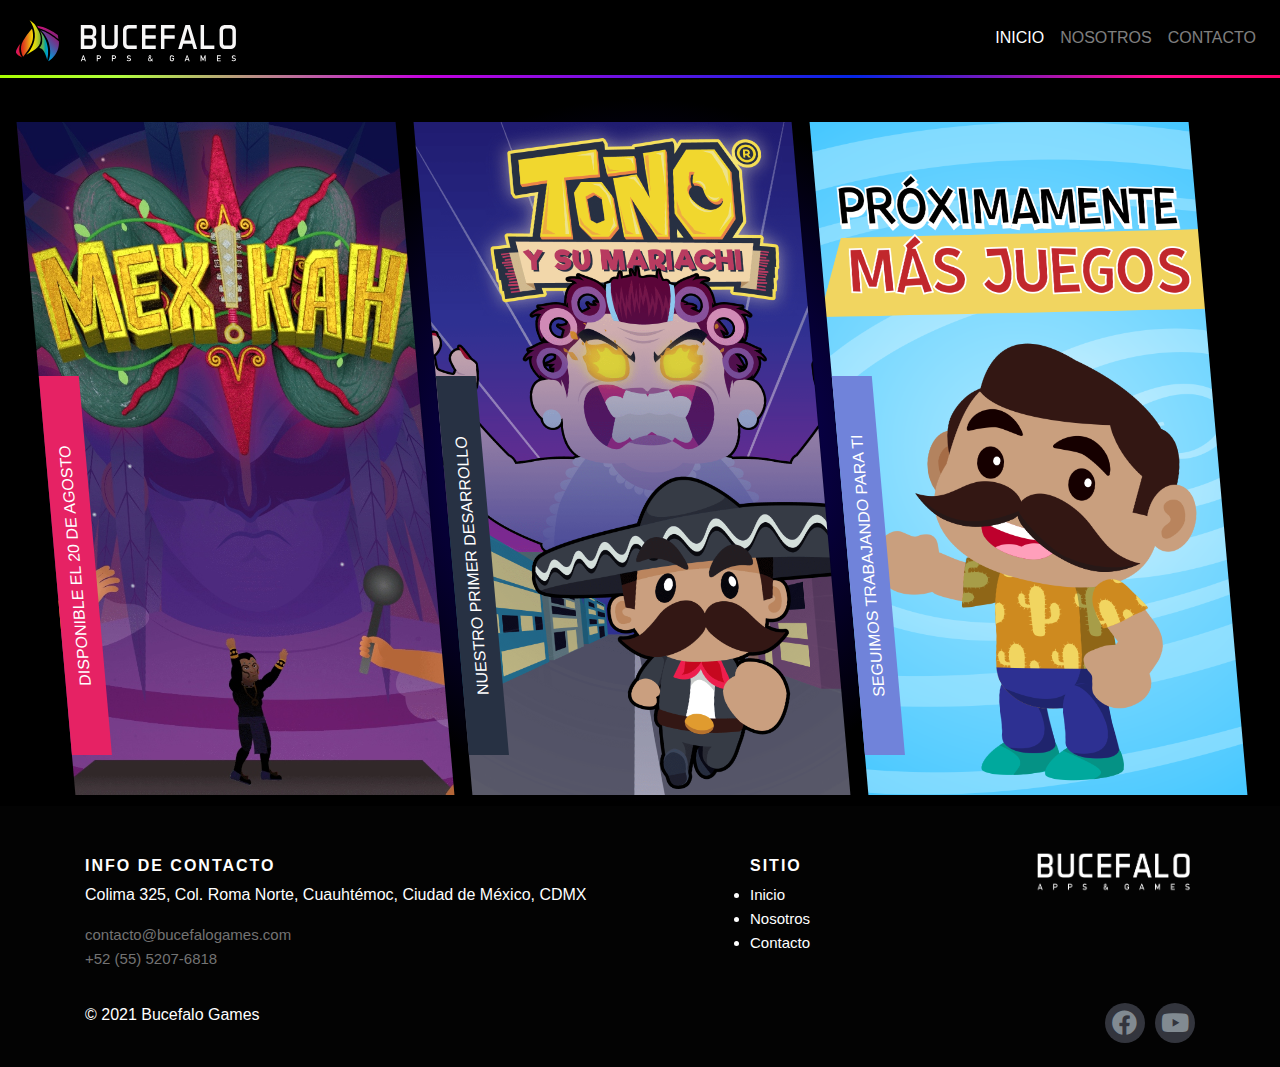
<file: index.html>
<!doctype html>
<html xmlns="http://www.w3.org/1999/xhtml" lang="es-MX" xml:lang="es-MX">

<head>
  <!-- Required meta tags -->
  <meta charset="utf-8">
  <meta name="viewport" content="width=device-width, initial-scale=1, shrink-to-fit=no">

  <!-- CSS -->
  <link rel="stylesheet" href="./css/main.css" />
  <link rel="shortcut icon" href="img/bucefalo.ico" />
  <link rel="stylesheet" href="https://cdnjs.cloudflare.com/ajax/libs/animate.css/4.0.0/animate.min.css" />
  <link rel="stylesheet" href="https://use.fontawesome.com/releases/v5.4.1/css/all.css">

  <title>Bucefalo</title>

</head>

<body class="wallpaper">

  <nav id="menu" class="navbar navbar-expand-lg sticky-top navbar-dark bg-black">
    <a class="navbar-brand" href="index.html">
      <img src="img/BucefaloSVG.svg" width="220px" height="50px" class="d-inline-block align-top" alt="" loading="lazy">
    </a>

    <!--Botón Modal-->
    <button class="navbar-toggler collapsed ml-auto" type="button" data-toggle="modal" data-target="#menuModal"
      style="color: white;" aria-expanded="false">
      <i class="fas fa-bars"></i>
    </button>
    <div class="navbar-collapse collapse " id="">
      <ul class="navbar-nav ml-auto">
        <li class="nav-item active">
          <a class="nav-link" href="#">INICIO<span class="sr-only">(current)</span></a>
        </li>
        <li class="nav-item">
          <a class="nav-link" href="nosotros.html">NOSOTROS</a>
        </li>
        <li class="nav-item">
          <a class="nav-link" href="contacto.html">CONTACTO</a>
        </li>
      </ul>
    </div>

    <hr class="animate-bg">
    </hr>
  </nav>




  <section>
    <div class="cover">
      <div class="banner">
        <img src="img/Home/01-Mexikah.jpg" alt="Imagen-Mexikah">
        <div class="title-red">
          <a href="http://www.bucefalogames.com/Mexikah/index.html" target="_blank" class="text-white"> DISPONIBLE EL 20
            DE AGOSTO</a>
        </div>
      </div>

      <div class="banner">
        <img src="img/Home/02-TYM.png" alt="Imagen-TYSM">
        <div class="title-green">
          <a href="tysm.html" class="text-white">
            NUESTRO PRIMER DESARROLLO
          </a>
        </div>
      </div>

      <div class="banner">
        <img src="img/Home/03-Pro.png" alt="Imagen-Promo">
        <div class="title-blue">SEGUIMOS TRABAJANDO PARA TI</div>
      </div>
    </div>

  </section>

  <!--Modal Responsivo-->
  <div class="modal fade" role="dialog" id="menuModal">
    <div class="modal-dialog modal-dialog-centered" role="document">
      <div class="modal-content">
        <div class="modal-header">
          <h4 class="modal-title mx-auto text-white">MENÚ</h4>
        </div>
        <div class="modal-body">
          <a class="btn btn-white w-100" href="index.html">INICIO</a>
          <a class="btn btn-white w-100" href="nosotros.html">NOSOTROS</a>
          <a class="btn btn-white w-100" href="contacto.html">CONTACTO</a>
          <button type="button" class="btn btn-white w-100" data-dismiss="modal">CERRAR</button>
        </div>
      </div>
    </div>
  </div>

  <footer class="site-footer">
    <div class="container">
      <div class="row">

        <div class="col-12 col-md-7 col-lg-7 col-xl-7">
          <h6><strong>Info de contacto</strong></h6>
          <ul class="footer-links">
            <li>
              <p>Colima 325, Col. Roma Norte, Cuauhtémoc,
                Ciudad de México, CDMX</p>
            </li>
            <li>
              <a href="mailto:contacto@bucefalogames.com">
                contacto@bucefalogames.com</a>
            </li>
            <li>
              <a href="tel:+525552076818">+52 (55) 5207-6818</a>
            </li>

          </ul>
        </div>

        <div class="col-12 col-md-2 col-lg-3 col-xl-3">
          <h6><strong>Sitio</strong></h6>
          <li><a href="index.html">Inicio</a></li>
          <li><a href="nosotros.html">Nosotros</a></li>
          <li><a href="contacto.html">Contacto</a></li>

          </ul>
        </div>

        <div class="col-6 col-md-3 col-lg-2 col-xl-2 offset-3 offset-md-0">
          <a href="index.html">
            <img src="img/Bucefalo Banner 2.png" class="img-fluid" alt="BucefaloGames" loading="lazy">
          </a>
        </div>


      </div>
      <hr>
    </div>
    <div class="container">
      <div class="row">
        <div class="col-md-8 col-sm-6 col-xs-12">
          <p class="copyright-text">&copy; 2021 Bucefalo Games</p>
        </div>

        <div class="col-md-4 col-sm-6 col-xs-12">
          <ul class="social-icons">
            <li><a class="facebook" href="https://www.facebook.com/BucefaloGames" target="_blank"><i
                  class="fab fa-facebook"></i>
              </a>
            </li>
            <!-- <li><a class="instagram" href="https://www.instagram.com/mexikahgame/" target="_blank""><i class=" fab
                fa-instagram"></i>
              </a>
            </li> -->
            <li><a class="youtube" href="https://www.youtube.com/channel/UChgJaa81-kpwjw0Atd99JFA" target="_blank"">
                            <i class=" fab fa-youtube"></i>
              </a>
            </li>
          </ul>
        </div>
      </div>
    </div>
  </footer>




  <!-- Optional JavaScript -->
  <!-- jQuery first, then Popper.js, then Bootstrap JS -->
  <script src="https://code.jquery.com/jquery-3.5.1.slim.min.js"
    integrity="sha384-DfXdz2htPH0lsSSs5nCTpuj/zy4C+OGpamoFVy38MVBnE+IbbVYUew+OrCXaRkfj" crossorigin="anonymous">
  </script>
  <script src="https://cdn.jsdelivr.net/npm/popper.js@1.16.1/dist/umd/popper.min.js"
    integrity="sha384-9/reFTGAW83EW2RDu2S0VKaIzap3H66lZH81PoYlFhbGU+6BZp6G7niu735Sk7lN" crossorigin="anonymous">
  </script>
  <script src="https://stackpath.bootstrapcdn.com/bootstrap/4.5.2/js/bootstrap.min.js"
    integrity="sha384-B4gt1jrGC7Jh4AgTPSdUtOBvfO8shuf57BaghqFfPlYxofvL8/KUEfYiJOMMV+rV" crossorigin="anonymous">
  </script>
  <script src="js/bucefalo.js"></script>

</body>

</html>
</file>
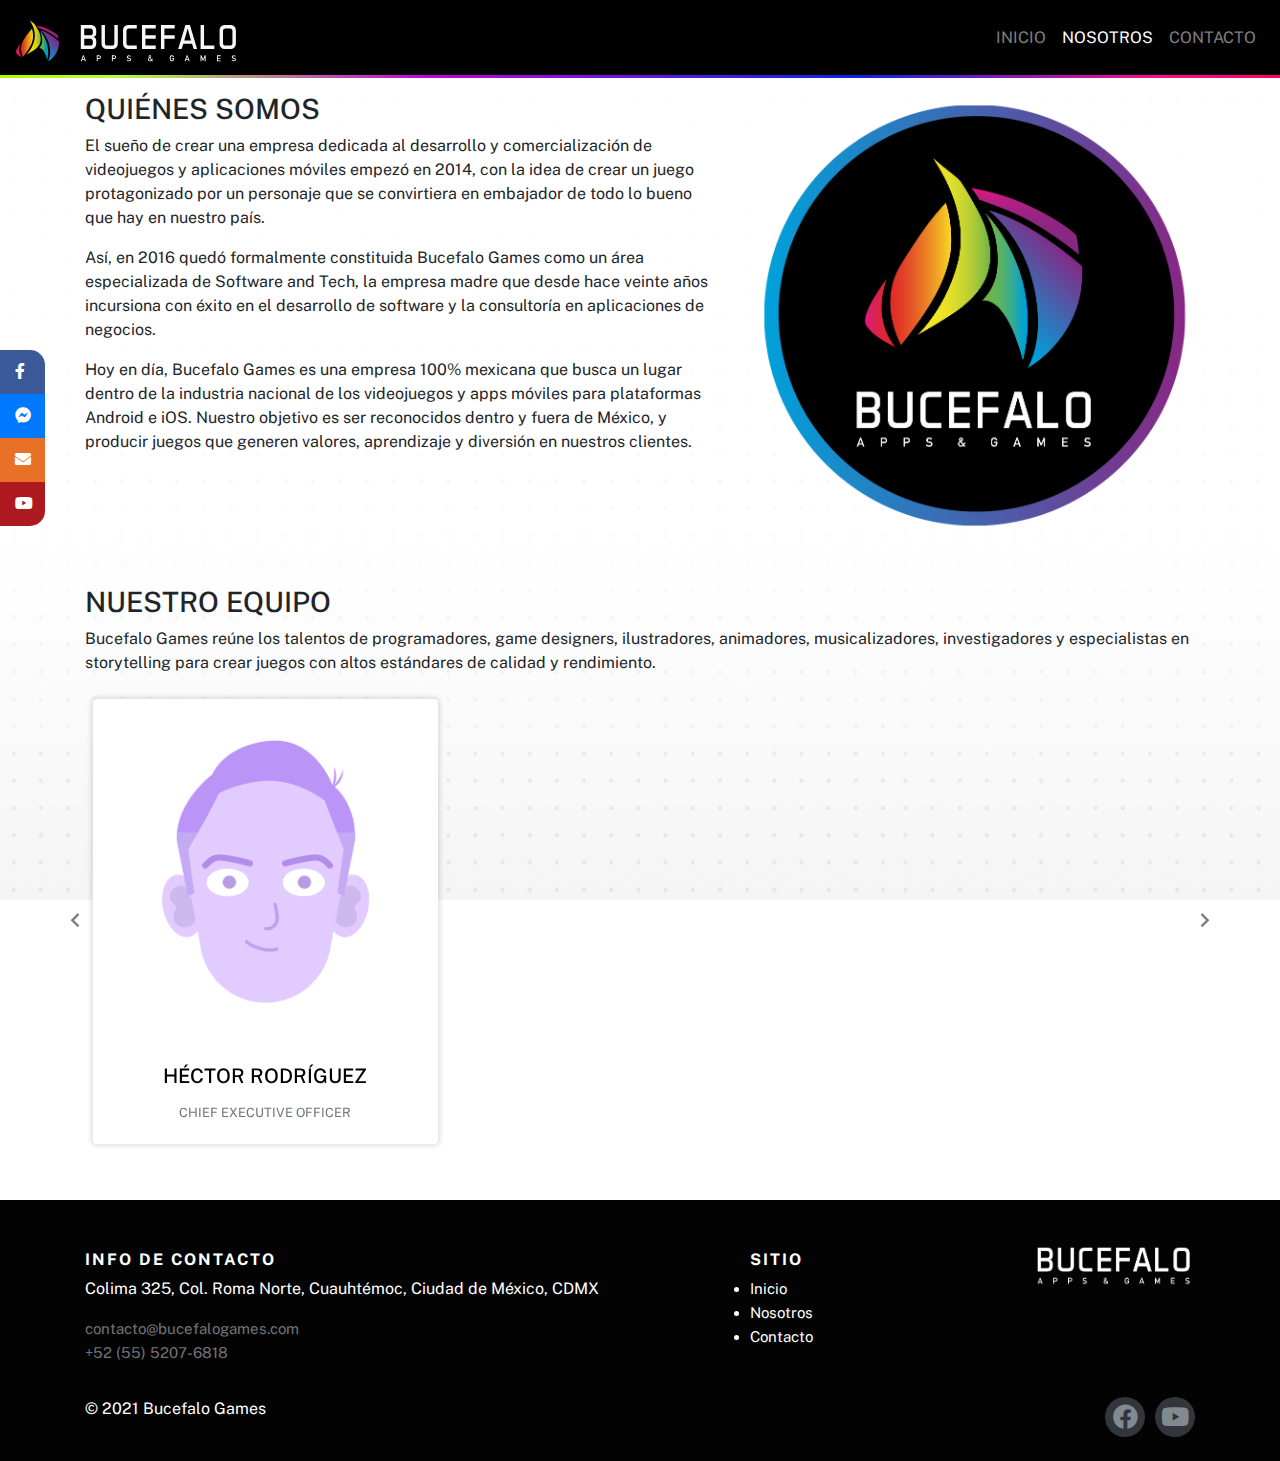
<file: nosotros.html>
<!doctype html>
<html xmlns="http://www.w3.org/1999/xhtml" lang="es-MX" xml:lang="es-MX">

<head>
    <!-- Required meta tags -->
    <meta charset="utf-8">
    <meta name="viewport" content="width=device-width, initial-scale=1, shrink-to-fit=no">

    <!-- CSS -->

    <link rel="stylesheet" href="./css/main.css" />
    <link rel="shortcut icon" href="img/bucefalo.ico" />
    <link rel="stylesheet" href="https://cdnjs.cloudflare.com/ajax/libs/animate.css/4.0.0/animate.min.css" />
    <link rel="stylesheet" href="https://use.fontawesome.com/releases/v5.4.1/css/all.css">
    <link href="https://fonts.googleapis.com/css2?family=Public+Sans:wght@531&family=Roboto&display=swap"
        rel="stylesheet">
    <title>Bucefalo</title>

</head>

<body class="wallpaper-white">

    <!-- Navbar -->
    <nav id="menu" class="navbar navbar-expand-lg sticky-top navbar-dark bg-black">
        <a class="navbar-brand" href="index.html">
            <img src="img/BucefaloSVG.svg" width="220px" height="50px" class="d-inline-block align-top" alt=""
                loading="lazy">
        </a>

        <!--Botón Modal-->
        <button class="navbar-toggler collapsed ml-auto" type="button" data-toggle="modal" data-target="#menuModal"
            style="color: white;" aria-expanded="false">
            <i class="fas fa-bars"></i>
        </button>
        <div class="navbar-collapse collapse" id="">
            <ul class="navbar-nav ml-auto">
                <li class="nav-item">
                    <a class="nav-link" href="index.html">INICIO<span class="sr-only">(current)</span></a>
                </li>
                <li class="nav-item active">
                    <a class="nav-link" href="nosotros.html">NOSOTROS</a>
                </li>
                <li class="nav-item">
                    <a class="nav-link" href="contacto.html">CONTACTO</a>
                </li>
            </ul>
        </div>
        <!-- Linea de colores animada -->
        <hr class="animate-bg animate__animated animate__flash">
        </hr>
    </nav>

    <div class="container mt-3">
        <div class="row">
            <div class="col-md-7 col-lg-7">
                <h3>QUIÉNES SOMOS</h3>

                <p>
                    El sueño de crear una empresa dedicada al desarrollo y comercialización de
                    videojuegos y aplicaciones móviles empezó en 2014, con la idea de crear un juego protagonizado por
                    un personaje que se
                    convirtiera en embajador de todo lo bueno que hay en nuestro país.
                </p>
                <p>
                    Así, en 2016 quedó formalmente constituida Bucefalo Games como un área especializada de Software and
                    Tech, la empresa madre que desde hace veinte años incursiona con éxito en el desarrollo de software
                    y la consultoría en aplicaciones de negocios.
                </p>
                <p>
                    Hoy en día, Bucefalo Games es una empresa 100% mexicana que busca un lugar dentro de la industria
                    nacional de los videojuegos y apps móviles para plataformas Android e iOS. Nuestro objetivo es ser
                    reconocidos dentro y fuera de México, y producir juegos que generen valores, aprendizaje y diversión
                    en nuestros clientes.
                </p>
            </div>
            <div class="col-md-5 col-lg-5">

                <img src="img/Nosotros/logoB.png" class="img-fluid" alt="" loading="lazy">
            </div>
        </div>
    </div>

    <div class="container mt-5">
        <div class="row">
            <div class="col-xl-12">
                <h3>NUESTRO EQUIPO</h3>
                <p class="">Bucefalo Games reúne los talentos de programadores, game designers, ilustradores,
                    animadores,
                    musicalizadores, investigadores y especialistas en storytelling para crear juegos con altos
                    estándares de calidad y rendimiento.
                </p>
            </div>
        </div>
    </div>

    <div class="container mb-5">
        <div class="row">
            <div id="recipeCarousel" class="carousel slide w-100" data-ride="carousel">
                <div class="carousel-inner p-2" role="listbox">
                    <!-- Card Item -->
                    <div class="carousel-item active">
                        <div class="col-md-4">
                            <!-- Card -->
                            <div class="card">
                                <img src="img/Nosotros/Hector.png" class="card-img-top" alt="...">
                                <div class="card-body">
                                    <h5 class="card-title">HÉCTOR RODRÍGUEZ</h5>
                                    <p class="card-text text-uppercase"><small class="text-muted">Chief Executive
                                            Officer</small>
                                    </p>
                                    <!-- <p class="card-text">This is a wider card with supporting text below as a
                                            natural lead-in to additional content. This content is a little bit longer.
                                        </p> -->
                                </div>

                            </div>
                            <!-- Card End -->
                        </div>
                    </div>
                    <!-- Card Item End -->
                    <!--Card Item -->
                    <div class="carousel-item">
                        <div class="col-md-4">
                            <!-- Card Item -->
                            <div class="card">
                                <img src="img/Nosotros/Carlos.png" class="card-img-top" alt="...">
                                <div class="card-body">
                                    <h5 class="card-title">CARLOS SANVOVAL</h5>
                                    <p class="card-text text-uppercase"><small class="text-muted">Chief Technology
                                            Officer</small>
                                    </p>
                                    <!-- <p class="card-text">This is a wider card with supporting text below as a
                                            natural lead-in to additional content. This content is a little bit longer.
                                        </p> -->
                                </div>
                            </div>
                            <!-- Card End -->
                        </div>
                    </div>
                    <!-- Card Item End -->
                    <!--Card Item -->
                    <div class="carousel-item">
                        <div class="col-md-4">
                            <!-- Card Item -->
                            <div class="card">
                                <img src="img/Nosotros/Frnacisco.png" class="card-img-top" alt="...">
                                <div class="card-body">
                                    <h5 class="card-title">FRANCISCO MASSE</h5>
                                    <p class="card-text text-uppercase"><small class="text-muted">Chief Creative
                                            Officer</small>
                                    </p>
                                    <!-- <p class="card-text">This is a wider card with supporting text below as a
                                            natural lead-in to additional content. This content is a little bit longer.
                                        </p> -->
                                </div>
                            </div>
                            <!-- Card End -->
                        </div>
                    </div>
                    <!-- Card Item End -->
                    <!--Card Item -->
                    <div class="carousel-item">
                        <div class="col-md-4">
                            <!-- Card Item -->
                            <div class="card">
                                <img src="img/Nosotros/Victor.png" class="card-img-top" alt="...">
                                <div class="card-body">
                                    <h5 class="card-title">VÍCTOR ARROYO</h5>
                                    <p class="card-text text-uppercase"><small class="text-muted">LEAD
                                            PROGRAMMER</small>
                                    </p>
                                    <!-- <p class="card-text">This is a wider card with supporting text below as a
                                            natural lead-in to additional content. This content is a little bit longer.
                                        </p> -->
                                </div>

                            </div>
                            <!-- Card End -->
                        </div>
                    </div>
                    <!-- Card Item End -->
                    <!--Card Item -->
                    <div class="carousel-item">
                        <div class="col-md-4">
                            <!-- Card Item -->
                            <div class="card">
                                <img src="img/Nosotros/Jorge.png" class="card-img-top" alt="...">
                                <div class="card-body">
                                    <h5 class="card-title">JORGE LOREDO</h5>
                                    <p class="card-text text-uppercase"><small class="text-muted">LEAD GAME
                                            DESIGNER</small>
                                    </p>
                                    <!-- <p class="card-text">This is a wider card with supporting text below as a
                                            natural lead-in to additional content. This content is a little bit longer.
                                        </p> -->
                                </div>

                            </div>
                            <!-- Card End -->
                        </div>
                    </div>
                    <!-- Card Item End -->
                    <!--Card Item -->
                    <div class="carousel-item">
                        <div class="col-md-4">
                            <!-- Card Item -->
                            <div class="card">
                                <img src="img/Nosotros/Sebastian.png" class="card-img-top" alt="...">
                                <div class="card-body">
                                    <h5 class="card-title">SEBASTIÁN REYES</h5>
                                    <p class="card-text text-uppercase"><small class="text-muted">ART DIRECTOR</small>
                                    </p>
                                    <!-- <p class="card-text">This is a wider card with supporting text below as a
                                            natural lead-in to additional content. This content is a little bit longer.
                                        </p> -->
                                </div>

                            </div>
                            <!-- Card End -->
                        </div>
                    </div>
                    <!-- Card Item End -->
                    <!--Card Item -->
                    <div class="carousel-item">
                        <div class="col-md-4">
                            <!-- Card Item -->
                            <div class="card">
                                <img src="img/Nosotros/Miguel.png" class="card-img-top" alt="...">
                                <div class="card-body">
                                    <h5 class="card-title">MIGUEL MOSCO</h5>
                                    <p class="card-text text-uppercase"><small class="text-muted">GAME DEVELOPER</small>
                                    </p>
                                    <!-- <p class="card-text">This is a wider card with supporting text below as a
                                            natural lead-in to additional content. This content is a little bit longer.
                                        </p> -->
                                </div>

                            </div>
                            <!-- Card End -->
                        </div>
                    </div>
                    <!-- Card Item End -->
                    <!--Card Item -->
                    <div class="carousel-item">
                        <div class="col-md-4">
                            <!-- Card Item -->
                            <div class="card">
                                <img src="img/Nosotros/Angie.png" class="card-img-top" alt="...">
                                <div class="card-body">
                                    <h5 class="card-title">ÁNGELES HERNÁNDEZ</h5>
                                    <p class="card-text text-uppercase"><small class="text-muted">DIGITAL ARTIST</small>
                                    </p>
                                    <!-- <p class="card-text">This is a wider card with supporting text below as a
                                            natural lead-in to additional content. This content is a little bit longer.
                                        </p> -->
                                </div>

                            </div>
                            <!-- Card End -->
                        </div>
                    </div>
                    <!-- Card Item End -->
                    <!--Card Item -->
                    <div class="carousel-item">
                        <div class="col-md-4">
                            <!-- Card Item -->
                            <div class="card">
                                <img src="img/Nosotros/Mariana.png" class="card-img-top" alt="...">
                                <div class="card-body">
                                    <h5 class="card-title">MARIANA ZAMITTIZ</h5>
                                    <p class="card-text text-uppercase"><small class="text-muted">PROJECT
                                            MANAGER</small>
                                    </p>
                                    <!-- <p class="card-text">This is a wider card with supporting text below as a
                                            natural lead-in to additional content. This content is a little bit longer.
                                        </p> -->
                                </div>

                            </div>
                            <!-- Card End -->
                        </div>
                    </div>
                    <!-- Card Item End -->
                    <!--Card Item -->
                    <div class="carousel-item">
                        <div class="col-md-4">
                            <!-- Card Item -->
                            <div class="card">
                                <img src="img/Nosotros/David.png" class="card-img-top" alt="...">
                                <div class="card-body">
                                    <h5 class="card-title">DAVID URAGA</h5>
                                    <p class="card-text text-uppercase"><small class="text-muted">AUDIO DESIGNER</small>
                                    </p>
                                    <!-- <p class="card-text">This is a wider card with supporting text below as a
                                            natural lead-in to additional content. This content is a little bit longer.
                                        </p> -->
                                </div>

                            </div>
                            <!-- Card End -->
                        </div>
                    </div>
                    <!-- Card Item End -->
                    <!--Card Item -->
                    <div class="carousel-item">
                        <div class="col-md-4">
                            <!-- Card Item -->
                            <div class="card">
                                <img src="img/Nosotros/Julieta.png" class="card-img-top" alt="...">
                                <div class="card-body">
                                    <h5 class="card-title">JULIETA RINCÓN</h5>
                                    <p class="card-text text-uppercase"><small class="text-muted">Copywriter</small>
                                    </p>
                                    <!-- <p class="card-text">This is a wider card with supporting text below as a
                                            natural lead-in to additional content. This content is a little bit longer.
                                        </p> -->
                                </div>

                            </div>
                            <!-- Card End -->
                        </div>
                    </div>
                    <!-- Card Item End -->

                </div>
                <a class="carousel-control-prev w-auto" href="#recipeCarousel" role="button" data-slide="prev">
                    <span class="rounded-circle" aria-hidden="true"><i class="fas fa-chevron-left"></i></span>
                    <span class="sr-only">Previous</span>
                </a>
                <a class="carousel-control-next w-auto" href="#recipeCarousel" role="button" data-slide="next">
                    <span class="rounded-circle" aria-hidden="true"><i class="fas fa-chevron-right"></i></span>
                    <span class="sr-only">Next</span>
                </a>
            </div>
        </div>
    </div>



    <div class="social d-none d-xl-block">
        <ul>
            <li>
                <a href="https://www.facebook.com/BucefaloGames" target="_blank" class="facebook icon"><i
                        class="fab fa-facebook-f"></i></a></li>
            <!-- <li class="animate__animated animate__backInLeft animate__fast"><a href="ht" target="_blank"
                    class="twitter icon"><i class="fab fa-twitter"></i></a></li>
            <li class="animate__animated animate__backInLeft animate__fast"><a href="http" target="_blank"
                    class="whatsapp icon"><i class="fab fa-whatsapp"></i></a></li>
            <li class="animate__animated animate__backInLeft animate__fast"><a href="http" target="_blank"
                    class="telegram icon"><i class="fab fa-telegram"></i></a></li> -->
            <li class="">
                <a class="messenger icon" href="https://www.messenger.com/t/101742031528913" target="_blank">
                    <i class="fab fa-facebook-messenger"></i></a>
            </li>
            <li class="">
                <a class="email icon" href="mailto:elcorreoquequieres@correo.com" target="_blank">
                    <i class="fas fa-envelope"></i></a>
            </li>
            <li>
                <a href="https://www.youtube.com/channel/UChgJaa81-kpwjw0Atd99JFA" target="_blank"
                    class="youtube icon"><i class="fab fa-youtube"></i></a>
            </li>
        </ul>
    </div>

    <!--Modal-->
    <div class="modal fade" role="dialog" id="menuModal">
        <div class="modal-dialog modal-dialog-centered" role="document">
            <div class="modal-content">
                <div class="modal-header">
                    <h4 class="modal-title mx-auto text-white">MENÚ</h4>
                </div>
                <div class="modal-body">
                    <a class="btn btn-white w-100" href="index.html">INICIO</a>
                    <a class="btn btn-white w-100" href="nosotros.html">NOSOTROS</a>
                    <a class="btn btn-white w-100" href="contacto.html">CONTACTO</a>
                    <button type="button" class="btn btn-white w-100" data-dismiss="modal">CERRAR</button>
                </div>
            </div>
        </div>
    </div>


    <footer class="site-footer">
        <div class="container">
            <div class="row">

                <div class="col-12 col-md-7 col-lg-7 col-xl-7">
                    <h6><strong>Info de contacto</strong></h6>
                    <ul class="footer-links">
                        <li>
                            <p>Colima 325, Col. Roma Norte, Cuauhtémoc,
                                Ciudad de México, CDMX</p>
                        </li>
                        <li>
                            <a href="mailto:contacto@bucefalogames.com">
                                contacto@bucefalogames.com</a>
                        </li>
                        <li>
                            <a href="tel:+525552076818">+52 (55) 5207-6818</a>
                        </li>

                    </ul>
                </div>

                <div class="col-12 col-md-2 col-lg-3 col-xl-3">
                    <h6><strong>Sitio</strong></h6>
                    <li><a href="index.html">Inicio</a></li>
                    <li><a href="nosotros.html">Nosotros</a></li>
                    <li><a href="contacto.html">Contacto</a></li>

                    </ul>
                </div>

                <div class="col-6 col-md-3 col-lg-2 col-xl-2 offset-3 offset-md-0">
                    <a href="index.html">
                        <img src="img/Bucefalo Banner 2.png" class="img-fluid" alt="BucefaloGames" loading="lazy">
                    </a>
                </div>


            </div>
            <hr>
        </div>
        <div class="container">
            <div class="row">
                <div class="col-md-8 col-sm-6 col-xs-12">
                    <p class="copyright-text">&copy; 2021 Bucefalo Games</p>
                </div>

                <div class="col-md-4 col-sm-6 col-xs-12">
                    <ul class="social-icons">
                        <li><a class="facebook" href="https://www.facebook.com/BucefaloGames" target="_blank"><i
                                    class="fab fa-facebook"></i>
                            </a>
                        </li>
                        <!-- <li><a class="instagram" href="https://www.instagram.com/mexikahgame/" target="_blank""><i class=" fab
                fa-instagram"></i>
              </a>
            </li> -->
                        <li><a class="youtube" href="https://www.youtube.com/channel/UChgJaa81-kpwjw0Atd99JFA"
                                target="_blank"">
                            <i class=" fab fa-youtube"></i>
                            </a>
                        </li>
                    </ul>
                </div>
            </div>
        </div>
    </footer>



    <!-- Optional JavaScript -->
    <!-- jQuery first, then Popper.js, then Bootstrap JS -->
    <script src="https://code.jquery.com/jquery-3.5.1.slim.min.js"
        integrity="sha384-DfXdz2htPH0lsSSs5nCTpuj/zy4C+OGpamoFVy38MVBnE+IbbVYUew+OrCXaRkfj" crossorigin="anonymous">
    </script>
    <script src="https://cdn.jsdelivr.net/npm/popper.js@1.16.1/dist/umd/popper.min.js"
        integrity="sha384-9/reFTGAW83EW2RDu2S0VKaIzap3H66lZH81PoYlFhbGU+6BZp6G7niu735Sk7lN" crossorigin="anonymous">
    </script>
    <script src="https://stackpath.bootstrapcdn.com/bootstrap/4.5.2/js/bootstrap.min.js"
        integrity="sha384-B4gt1jrGC7Jh4AgTPSdUtOBvfO8shuf57BaghqFfPlYxofvL8/KUEfYiJOMMV+rV" crossorigin="anonymous">
    </script>
    <script src="js/bucefalo.js"></script>

</body>

</html>
</file>
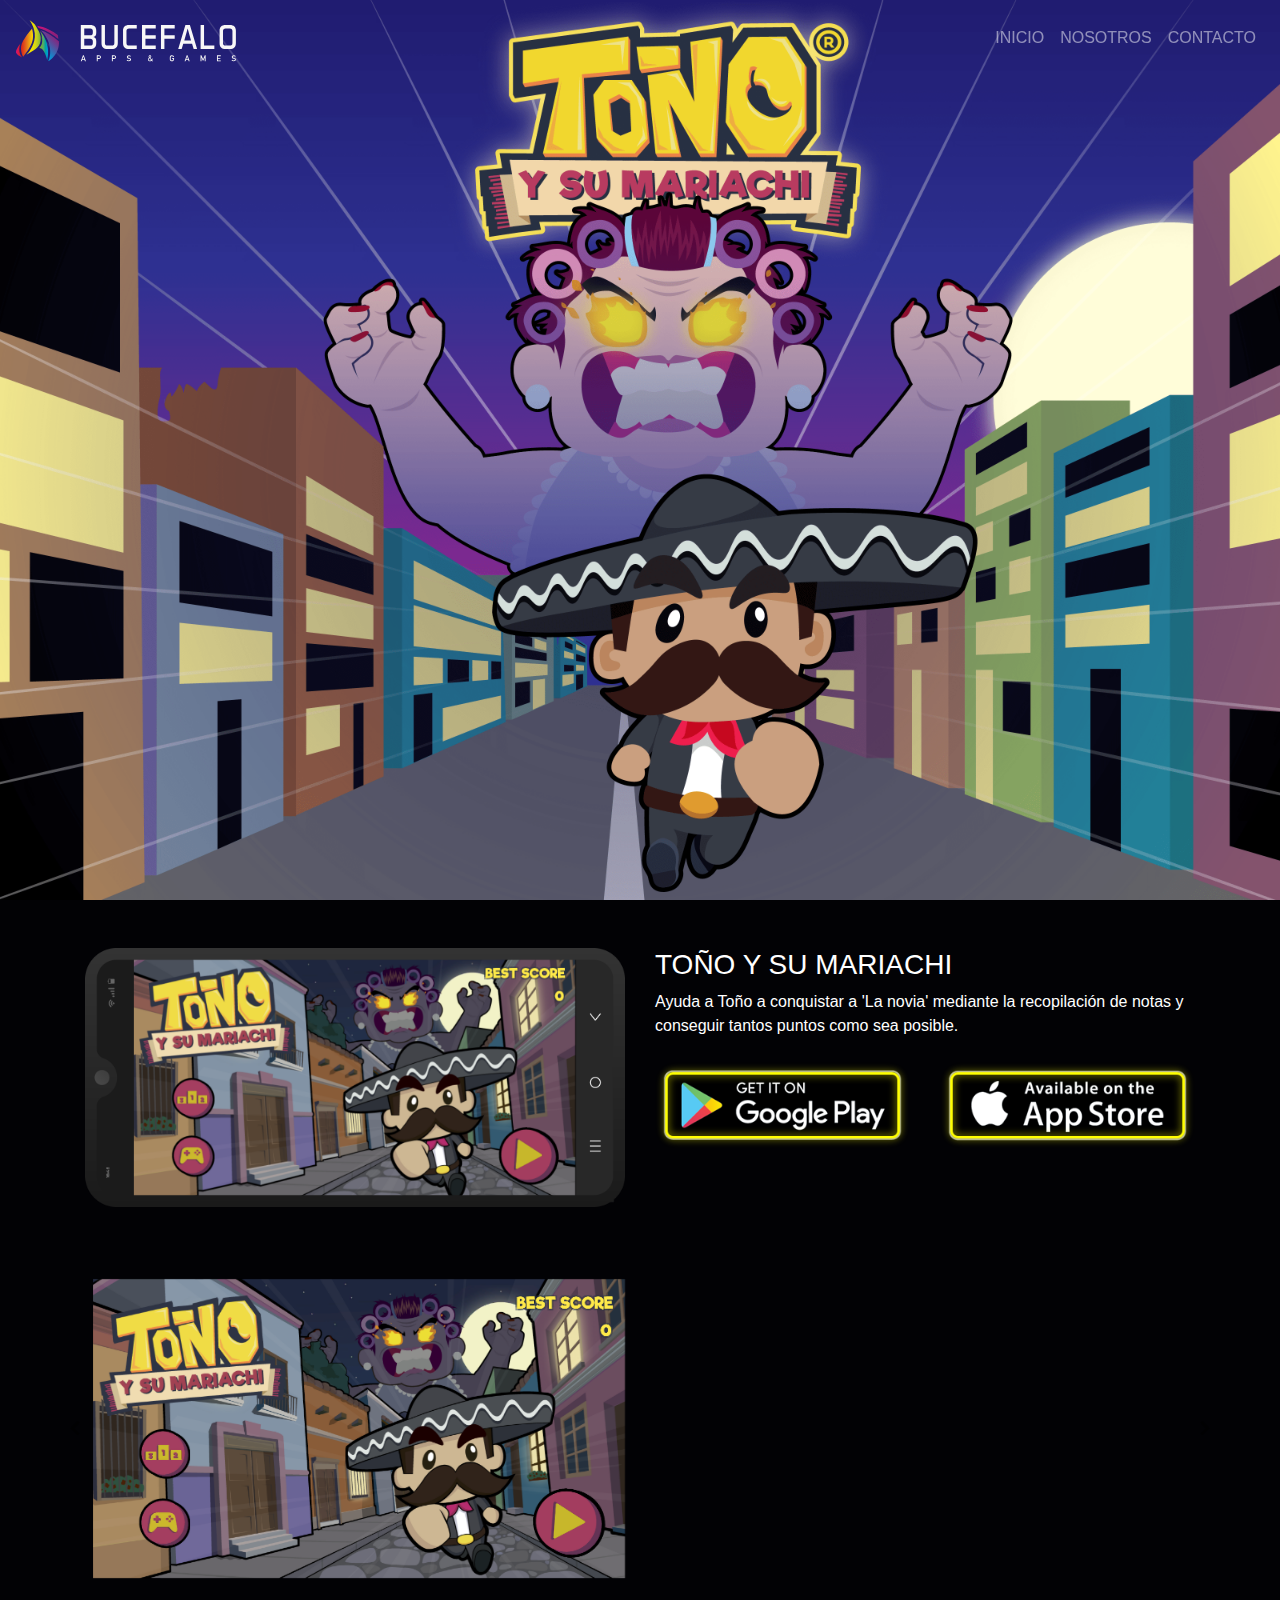
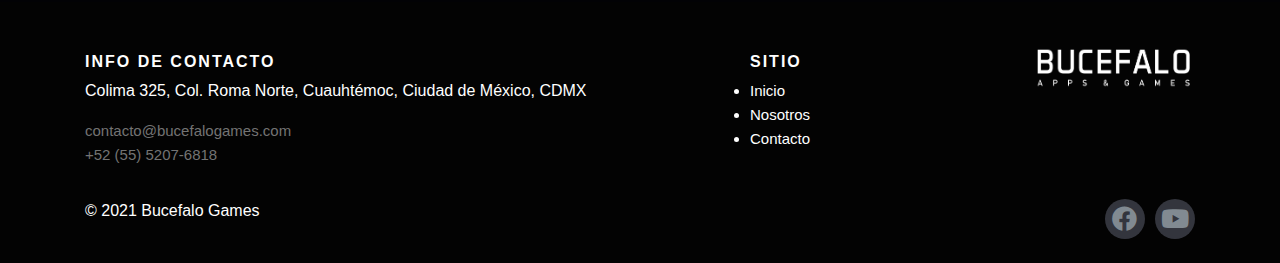
<file: tysm.html>
<!doctype html>
<html xmlns="http://www.w3.org/1999/xhtml" lang="es-MX" xml:lang="es-MX">

<head>

    <meta charset="utf-8">
    <meta name="viewport" content="width=device-width, initial-scale=1, shrink-to-fit=no">

    <!-- CSS -->
    <link rel="stylesheet" href="./css/main.css" />
    <link rel="shortcut icon" href="img/bucefalo.ico" />
    <link rel="stylesheet" href="https://cdnjs.cloudflare.com/ajax/libs/animate.css/4.0.0/animate.min.css" />
    <link rel="stylesheet" href="https://use.fontawesome.com/releases/v5.4.1/css/all.css">

    <title>TYSM | Bucefalo Games</title>

</head>

<body class="wallpaper-black">

    <nav id="menu" class="navbar navbar-expand-lg fixed-top navbar-dark bg-transparent">
        <a class="navbar-brand " href="index.html">
            <img src="img/BucefaloSVG.svg" width="220px" height="50px" class="d-inline-block align-top" alt=""
                loading="lazy">
        </a>


        <button class="navbar-toggler collapsed ml-auto" type="button" data-toggle="modal" data-target="#menuModal"
            style="color: white;" aria-expanded="false">
            <i class="fas fa-bars"></i>
        </button>
        <div class="navbar-collapse collapse " id="">
            <ul class="navbar-nav ml-auto">
                <li class="nav-item">
                    <a class="nav-link" href="index.html">INICIO<span class="sr-only">(current)</span></a>
                </li>
                <li class="nav-item">
                    <a class="nav-link" href="nosotros.html">NOSOTROS</a>
                </li>
                <li class="nav-item">
                    <a class="nav-link" href="contacto.html">CONTACTO</a>
                </li>
            </ul>
        </div>

        <hr class="" id="line">
        </hr>

    </nav>




    <section>
        <div class="parallax d-none d-xl-block "></div>
        <img src="img/Home/02-TYM.png" class="img-fluid d-none d-md-block d-xl-none" alt="">
        <img src="img/Tono/TonoPhone.png" class="img-fluid d-block d-md-none" alt="">

        <article>
            <div class="container my-5">
                <div class="row">
                    <div class="form-group col-lg-7 col-xl-6 order-2 order-lg-1">
                        <img src="img/Tono/PhoneTono.png" alt="Móvil" class="img-fluid">
                    </div>
                    <div class="form-group col-lg-5 col-xl-6 text-white order-1 order-lg-2">
                        <h3>TOÑO Y SU MARIACHI</h3>

                        <p>
                            Ayuda a Toño a conquistar a 'La novia'
                            mediante la recopilación de notas y
                            conseguir tantos puntos como sea
                            posible.
                        </p>
                        <div class="row my-4">
                            <div class="col-6">
                                <a href="https://play.google.com/store/apps/details?id=com.bucefalogames.SerenadeAdventure"
                                    target="_blank">
                                    <img src="img/Tono/BotonAndroid.png" alt="Play Store"
                                        class="img-fluid d-none d-lg-block ">
                                </a>

                            </div>
                            <div class="col-6">
                                <a href="https://apps.apple.com/mx/app/to%C3%B1o-y-su-mariachi/id1255208399"
                                    target="_blank">
                                    <img src="img/Tono/botonApple.png" alt="Play Store"
                                        class="img-fluid  d-none d-lg-block">
                                </a>
                            </div>
                        </div>


                    </div>
                </div>

                <div class=" d-block d-lg-none">
                    <div class="row my-3">
                        <div class="col-6 col-md-6">
                            <a href="https://play.google.com/store/apps/details?id=com.bucefalogames.SerenadeAdventure"
                                target="_blank">
                                <img src="img/Tono/BotonAndroid.png" alt="Play Store" class="img-fluid">
                            </a>

                        </div>
                        <div class="col-6 col-md-6">
                            <a href="https://apps.apple.com/mx/app/to%C3%B1o-y-su-mariachi/id1255208399"
                                target="_blank">
                                <img src="img/Tono/botonApple.png" alt="Play Store" class="img-fluid">
                            </a>
                        </div>
                    </div>


                </div>
            </div>
        </article>

        <article>
            <div class="container my-3">
                <div class="row">
                    <div id="recipeCarousel" class="carousel  w-100" data-ride="carousel">
                        <div class="carousel-inner p-2" role="listbox">

                            <div class="carousel-item active">
                                <div class="col-md-12 col-lg-6">
                                    <img src="img/Tono/TonoGame2.png" class="img-fluid" alt="ToñoGame">
                                </div>
                            </div>

                            <div class="carousel-item">
                                <div class="col-md-12 col-lg-6">
                                    <img src="img/Tono/TonoGame1.png" class="img-fluid" alt="ToñoGame">
                                </div>
                            </div>

                            <div class="carousel-item">
                                <div class="col-md-12 col-lg-6">
                                    <img src="img/Tono/TonoGame3.png" class="img-fluid" alt="ToñoGame">
                                </div>
                            </div>

                        </div>
                        <a class="carousel-control-prev w-auto" href="#recipeCarousel" role="button" data-slide="prev">
                            <span class="rounded-circle" aria-hidden="true"><i class="fas fa-chevron-left"></i></span>
                            <span class="sr-only">Previous</span>
                        </a>
                        <a class="carousel-control-next w-auto" href="#recipeCarousel" role="button" data-slide="next">
                            <span class="rounded-circle" aria-hidden="true"><i class="fas fa-chevron-right"></i></span>
                            <span class="sr-only">Next</span>
                        </a>
                    </div>
                </div>
            </div>
        </article>
    </section>




    <div class="modal fade" role="dialog" id="menuModal">
        <div class="modal-dialog modal-dialog-centered" role="document">
            <div class="modal-content">
                <div class="modal-header">
                    <h4 class="modal-title mx-auto text-white">MENÚ</h4>
                </div>
                <div class="modal-body">
                    <a class="btn btn-white w-100" href="index.html">INICIO</a>
                    <a class="btn btn-white w-100" href="nosotros.html">NOSOTROS</a>
                    <a class="btn btn-white w-100" href="contacto.html">CONTACTO</a>
                    <button type="button" class="btn btn-white w-100" data-dismiss="modal">CERRAR</button>
                </div>
            </div>
        </div>
    </div>


    <footer class="site-footer">
        <div class="container">
            <div class="row">

                <div class="col-12 col-md-7 col-lg-7 col-xl-7">
                    <h6><strong>Info de contacto</strong></h6>
                    <ul class="footer-links">
                        <li>
                            <p>Colima 325, Col. Roma Norte, Cuauhtémoc,
                                Ciudad de México, CDMX</p>
                        </li>
                        <li>
                            <a href="mailto:contacto@bucefalogames.com">
                                contacto@bucefalogames.com</a>
                        </li>
                        <li>
                            <a href="tel:+525552076818">+52 (55) 5207-6818</a>
                        </li>

                    </ul>
                </div>

                <div class="col-12 col-md-2 col-lg-3 col-xl-3">
                    <h6><strong>Sitio</strong></h6>
                    <li><a href="index.html">Inicio</a></li>
                    <li><a href="nosotros.html">Nosotros</a></li>
                    <li><a href="contacto.html">Contacto</a></li>

                    </ul>
                </div>

                <div class="col-6 col-md-3 col-lg-2 col-xl-2 offset-3 offset-md-0">
                    <a href="index.html">
                        <img src="img/Bucefalo Banner 2.png" class="img-fluid" alt="BucefaloGames" loading="lazy">
                    </a>
                </div>


            </div>
            <hr>
        </div>
        <div class="container">
            <div class="row">
                <div class="col-md-8 col-sm-6 col-xs-12">
                    <p class="copyright-text">&copy; 2021 Bucefalo Games</p>
                </div>

                <div class="col-md-4 col-sm-6 col-xs-12">
                    <ul class="social-icons">
                        <li><a class="facebook" href="https://www.facebook.com/BucefaloGames" target="_blank"><i
                                    class="fab fa-facebook"></i>
                            </a>
                        </li>
                        <!-- <li><a class="instagram" href="https://www.instagram.com/mexikahgame/" target="_blank""><i class=" fab
                fa-instagram"></i>
              </a>
            </li> -->
                        <li><a class="youtube" href="https://www.youtube.com/channel/UChgJaa81-kpwjw0Atd99JFA"
                                target="_blank"">
                            <i class=" fab fa-youtube"></i>
                            </a>
                        </li>
                    </ul>
                </div>
            </div>
        </div>
    </footer>



    <script src="https://code.jquery.com/jquery-3.5.1.slim.min.js"
        integrity="sha384-DfXdz2htPH0lsSSs5nCTpuj/zy4C+OGpamoFVy38MVBnE+IbbVYUew+OrCXaRkfj" crossorigin="anonymous">
    </script>
    <script src="https://cdn.jsdelivr.net/npm/popper.js@1.16.1/dist/umd/popper.min.js"
        integrity="sha384-9/reFTGAW83EW2RDu2S0VKaIzap3H66lZH81PoYlFhbGU+6BZp6G7niu735Sk7lN" crossorigin="anonymous">
    </script>
    <script src="https://stackpath.bootstrapcdn.com/bootstrap/4.5.2/js/bootstrap.min.js"
        integrity="sha384-B4gt1jrGC7Jh4AgTPSdUtOBvfO8shuf57BaghqFfPlYxofvL8/KUEfYiJOMMV+rV" crossorigin="anonymous">
    </script>

    <script>
        $(window).scroll(function () {
            if ($("#menu").offset().top > 50) {
                $("#menu").addClass("bg-black");
                $("#line").addClass("animate-bg");
            } else {
                $("#menu").removeClass("bg-black");
                $("#line").removeClass("animate-bg");
            }
        });

        /*Slider nosotros */
        $('#recipeCarousel').carousel({
            interval: 3000
        })

        $('.carousel .carousel-item').each(function () {
            var minPerSlide = 10;
            var next = $(this).next();
            if (!next.length) {
                next = $(this).siblings(':first');
            }
            next.children(':first-child').clone().appendTo($(this));
            for (var i = 0; i < minPerSlide; i++) {
                next = next.next();
                if (!next.length) {
                    next = $(this).siblings(':first');
                }
                next.children(':first-child').clone().appendTo($(this));
            }
        });
    </script>

</body>

</html>
</file>
<file: css/main.css>
@import url('footer.css');
@import url('background.css');
@import url('home.css');
@import url('mediaQueries.css');
@import url('carusel.css');
@import url('parallax.css');
@import url('bootstrap.min.css');


/*Fondo y cuerpo del html*/

* {
  padding: 0;
  margin: 0;
  box-sizing: border-box;
}

html,
body {
  width: 100%;
  height: 100%;

  font-family: 'Public Sans',
    sans-serif;
  margin: o;
  padding: 0;
}




.margin-lg {
  margin: 85px 0 0;
}




/*Linea de colores animada*/

.animate-bg:before,
.animate-bg:after {
  content: '';
  position: absolute;
  left: 0px;
  top: 75px;
  background: linear-gradient(120deg, #79fb00, #8d01a0, #031ba5, #ff004c,
      #e6036d, #fb0094, #ff6600, #04c2e4, #adad02, #00c3ff);
  background-size: 300%;
  width: 100%;
  height: 3px;
  z-index: -1;
  animation: BGgradient 15s ease infinite;
}

@keyframes BGgradient {
  0% {
    background-position: 0% 200%;
  }

  50% {
    background-position: 200% 0%;
  }

  100% {
    background-position: 0% 330%;
  }
}

.animate-bg:after {
  filter: brightness(1.4);

}

/*Background NavBar*/

.bg-black {
  transition: all 1s ease;
  background-color: rgba(0, 0, 0, 1) !important
}

.bg-black-r {
  background-color: rgb(0, 0, 0);
  -webkit-backdrop-filter: saturate(120%) blur(50px);
  backdrop-filter: saturate(120%) blur(50px);
}


/*REDES SOCIALES*/
.middle {
  margin: 0;
  width: 100%;
  text-align: center;
}

/*Boton Facebook*/
.btn-f {
  display: inline-block;
  width: 40px;
  height: 40px;
  background: #3b5998;
  margin: 10px;
  border-radius: 50%;
  box-shadow: 0 5px 15px -5px #00000070;
  color: #fff;
  overflow: hidden;
  position: relative;
}

.btn-f i {
  line-height: 70px;
  font-size: 30px;
  transition: 0.2s linear;
}

.btn-f:hover i {
  transform: scale(1.3);
  color: #3b5998;
}

.btn-f::before {
  content: "";
  position: absolute;
  width: 120%;
  height: 120%;
  background: #fff;
  transform: rotate(45deg);
  left: -110%;
  top: 90%;
}

.btn-f:hover::before {
  animation: aaa 0.7s 1;
  top: -10%;
  left: -10%;
}

/*Boton Whatsapp*/
.btn-w {
  display: inline-block;
  width: 70px;
  height: 70px;
  background: #00bb2d;
  margin: 10px;
  border-radius: 50%;
  box-shadow: 0 5px 15px -5px #00000070;
  color: #fff;
  overflow: hidden;
  position: relative;
}

.btn-w i {
  line-height: 70px;
  font-size: 30px;
  transition: 0.2s linear;
}

.btn-w:hover i {
  transform: scale(1.3);
  color: #00bb2d;
}

.btn-w::before {
  content: "";
  position: absolute;
  width: 120%;
  height: 120%;
  background: #fff;
  transform: rotate(45deg);
  left: -110%;
  top: 90%;
}

.btn-w:hover::before {
  animation: aaa 0.7s 1;
  top: -10%;
  left: -10%;
}

/*Boton Facebook Messenger*/
.btn-m {
  display: inline-block;
  width: 40px;
  height: 40px;
  background: #0078FF;
  margin: 10px;
  border-radius: 50%;
  box-shadow: 0 5px 15px -5px #00000070;
  color: #fff;
  overflow: hidden;
  position: relative;

}

.btn-m i {
  line-height: 70px;
  font-size: 30px;
  transition: 0.2s linear;
  text-align: center;
}

.btn-m:hover i {
  transform: scale(1.3);
  color: #0078FF;
}

.btn-m::before {
  content: "";
  position: absolute;
  width: 120%;
  height: 120%;
  background: #fff;
  transform: rotate(45deg);
  left: -110%;
  top: 90%;
}

.btn-m:hover::before {
  animation: aaa 0.7s 1;
  top: -10%;
  left: -10%;
}

/*Boton Twitter*/
.btn-t {
  display: inline-block;
  width: 40px;
  height: 40px;
  background: #00acee;
  margin: 10px;
  border-radius: 50%;
  box-shadow: 0 5px 15px -5px #00000070;
  color: #fff;
  overflow: hidden;
  position: relative;
}

.btn-t i {
  line-height: 70px;
  font-size: 30px;
  transition: 0.2s linear;
}

.btn-t:hover i {
  transform: scale(1.3);
  color: #00acee;
}

.btn-t::before {
  content: "";
  position: absolute;
  width: 120%;
  height: 120%;
  background: #fff;
  transform: rotate(45deg);
  left: -110%;
  top: 90%;
}

.btn-t:hover::before {
  animation: aaa 0.7s 1;
  top: -10%;
  left: -10%;
}

/* Boton Google/Youtbe */
.btn-g {
  display: inline-block;
  width: 70px;
  height: 70px;
  background: #db4a39;
  margin: 10px;
  border-radius: 50%;
  box-shadow: 0 5px 15px -5px #00000070;
  color: #fff;
  overflow: hidden;
  position: relative;
}

.btn-g i {
  line-height: 70px;
  font-size: 30px;
  transition: 0.2s linear;
}

.btn-g:hover i {
  transform: scale(1.3);
  color: #db4a39;
}

.btn-g::before {
  content: "";
  position: absolute;
  width: 120%;
  height: 120%;
  background: #fff;
  transform: rotate(45deg);
  left: -110%;
  top: 90%;
}

.btn-g:hover::before {
  animation: aaa 0.7s 1;
  top: -10%;
  left: -10%;
}

/*Boton Instagram*/
.btn-i {
  display: inline-block;
  width: 70px;
  height: 70px;
  background: #636363;
  margin: 10px;
  border-radius: 50%;
  box-shadow: 0 5px 15px -5px #00000070;
  color: #fff;
  overflow: hidden;
  position: relative;
}

.btn-i i {
  line-height: 70px;
  font-size: 30px;
  transition: 0.2s linear;
}

.btn-i:hover i {
  transform: scale(1.3);
  color: #636363;
}

.btn-i::before {
  content: "";
  position: absolute;
  width: 120%;
  height: 120%;
  background: #fff;
  transform: rotate(45deg);
  left: -110%;
  top: 90%;
}

.btn-i:hover::before {
  animation: aaa 0.7s 1;
  top: -10%;
  left: -10%;
}

/*Boton eMail*/
.btn-e {
  display: inline-block;
  width: 40px;
  height: 40px;
  background: #E87127;
  margin: 10px;
  border-radius: 50%;
  box-shadow: 0 5px 15px -5px #00000070;
  color: #fff;
  overflow: hidden;
  position: relative;
}

.btn-e i {
  line-height: 70px;
  font-size: 30px;
  transition: 0.2s linear;
}

.btn-e:hover i {
  transform: scale(1.3);
  color: #E87127;
}

.btn-e::before {
  content: "";
  position: absolute;
  width: 120%;
  height: 120%;
  background: #fff;
  transform: rotate(45deg);
  left: -110%;
  top: 90%;
}

.btn-e:hover::before {
  animation: aaa 0.7s 1;
  top: -10%;
  left: -10%;
}

/*Boton Teléfono*/
.btn-c {
  display: inline-block;
  width: 40px;
  height: 40px;
  background: #006400;
  margin: 10px;
  border-radius: 50%;
  box-shadow: 0 5px 15px -5px #00000070;
  color: #fff;
  overflow: hidden;
  position: relative;
}

.btn-c i {
  line-height: 40px;
  font-size: 20px;
  transition: 0.2s linear;
}

.btn-c:hover i {
  transform: scale(1.3);
  color: #006400;
}

.btn-c::before {
  content: "";
  position: absolute;
  width: 120%;
  height: 120%;
  background: #fff;
  transform: rotate(45deg);
  left: -110%;
  top: 90%;
}

.btn-c:hover::before {
  animation: aaa 0.7s 1;
  top: -10%;
  left: -10%;
}

/*Botones Redes Sociales Tamaño Pequeño*/

/*Boton Facebook #3b5998*/
.btn-f-s {
  display: inline-block;
  width: 40px;
  height: 40px;
  background: #3b5998;
  margin: 10px;
  border-radius: 50%;
  box-shadow: 0 5px 15px -5px #00000070;
  color: #ffffff;
  overflow: hidden;
  position: relative;
}

.btn-f-s i {
  line-height: 40px;
  font-size: 20px;
  transition: 0.2s linear;
}

.btn-f-s:hover i {
  transform: scale(1.3);
  color: #3b5998;
}

.btn-f-s::before {
  content: "";
  position: absolute;
  width: 120%;
  height: 120%;
  background: #fff;
  transform: rotate(45deg);
  left: -110%;
  top: 90%;
}

.btn-f-s:hover::before {
  animation: aaa 0.7s 1;
  top: -10%;
  left: -10%;
}

/*Boton Whatsapp*/
.btn-w-s {
  display: inline-block;
  width: 90px;
  height: 90px;
  background: #f1f1f1;
  margin: 10px;
  border-radius: 50%;
  box-shadow: 0 5px 15px -5px #00000070;
  color: #00bb2d;
  overflow: hidden;
  position: relative;
}

.btn-w-s i {
  line-height: 90px;
  font-size: 30px;
  transition: 0.2s linear;
}

.btn-w-s:hover i {
  transform: scale(1.3);
  color: #f1f1f1;
}

.btn-w-s::before {
  content: "";
  position: absolute;
  width: 120%;
  height: 120%;
  background: #00bb2d;
  transform: rotate(45deg);
  left: -110%;
  top: 90%;
}

.btn-w-s:hover::before {
  animation: aaa 0.7s 1;
  top: -10%;
  left: -10%;
}

/*Boton Facebook Messenger*/
.btn-m-s {
  display: inline-block;
  width: 90px;
  height: 90px;
  background: #f1f1f1;
  margin: 10px;
  border-radius: 50%;
  box-shadow: 0 5px 15px -5px #00000070;
  color: #0078FF;
  overflow: hidden;
  position: relative;
}

.btn-m-s i {
  line-height: 90px;
  font-size: 30px;
  transition: 0.2s linear;
}

.btn-m-s:hover i {
  transform: scale(1.3);
  color: #f1f1f1;
}

.btn-m-s::before {
  content: "";
  position: absolute;
  width: 120%;
  height: 120%;
  background: #0078FF;
  transform: rotate(45deg);
  left: -110%;
  top: 90%;
}

.btn-m-s:hover::before {
  animation: aaa 0.7s 1;
  top: -10%;
  left: -10%;
}

/*Boton Twitter #00acee*/
.btn-t-s {
  display: inline-block;
  width: 40px;
  height: 40px;
  background: #00acee;
  margin: 10px;
  border-radius: 50%;
  box-shadow: 0 5px 15px -5px #00000070;
  color: #fff;
  overflow: hidden;
  position: relative;
}

.btn-t-s i {
  line-height: 40px;
  font-size: 20px;
  transition: 0.2s linear;
}

.btn-t-s:hover i {
  transform: scale(1.3);
  color: #00acee;
}

.btn-t-s::before {
  content: "";
  position: absolute;
  width: 120%;
  height: 120%;
  background: #fff;
  transform: rotate(45deg);
  left: -110%;
  top: 90%;
}

.btn-t-s:hover::before {
  animation: aaa 0.7s 1;
  top: -10%;
  left: -10%;
}

/* Boton Google/Youtbe #db4a39 */
.btn-g-s {
  display: inline-block;
  width: 40px;
  height: 40px;
  background: #db4a39;
  margin: 10px;
  border-radius: 50%;
  box-shadow: 0 5px 15px -5px #00000070;
  color: #fff;
  overflow: hidden;
  position: relative;
}

.btn-g-s i {
  line-height: 40px;
  font-size: 20px;
  transition: 0.2s linear;
}

.btn-g-s:hover i {
  transform: scale(1.3);
  color: #db4a39;
}

.btn-g-s::before {
  content: "";
  position: absolute;
  width: 120%;
  height: 120%;
  background: #fff;
  transform: rotate(45deg);
  left: -110%;
  top: 90%;
}

.btn-g-s:hover::before {
  animation: aaa 0.7s 1;
  top: -10%;
  left: -10%;
}

/*Boton Instagram #b66060 */
.btn-i-s {
  display: inline-block;
  width: 40px;
  height: 40px;
  background: #b66060;
  margin: 10px;
  border-radius: 50%;
  box-shadow: 0 5px 15px -5px #00000070;
  color: #fff;
  overflow: hidden;
  position: relative;
}

.btn-i-s i {
  line-height: 40px;
  font-size: 20px;
  transition: 0.2s linear;
}

.btn-i-s:hover i {
  transform: scale(1.3);
  color: #b66060;
}

.btn-i-s::before {
  content: "";
  position: absolute;
  width: 120%;
  height: 120%;
  background: #f1f1f1;
  transform: rotate(45deg);
  left: -110%;
  top: 90%;
}

.btn-i-s:hover::before {
  animation: aaa 0.7s 1;
  top: -10%;
  left: -10%;
}

@keyframes aaa {
  0% {
    left: -110%;
    top: 90%;
  }

  50% {
    left: 10%;
    top: -30%;
  }

  100% {
    top: -10%;
    left: -10%;
  }
}

/*Botón Modal Menu*/
.btn-white {
  color: #fff;
  background-color: rgb(rgb(255, 255, 255), green, blue);
  border-color: #6c757d;
  border-radius: 15px;
  margin: 2px;
}

.btn-white:hover {
  color: #000;
  background-color: rgba(255, 255, 255);
  border-color: #fff
}

.btn-white.focus,
.btn-white:focus {
  color: #fff;
  background-color: #5a6268;
  border-color: #545b62;
  box-shadow: 0 0 0 .2rem rgba(130, 138, 145, .5)
}

.btn-white.disabled,
.btn-white:disabled {
  color: #fff;
  background-color: #6c757d;
  border-color: #6c757d
}

.btn-white:not(:disabled):not(.disabled).active,
.btn-white:not(:disabled):not(.disabled):active,
.show>.btn-white.dropdown-toggle {
  color: #fff;
  background-color: #545b62;
  border-color: #4e555b
}

.btn-white:not(:disabled):not(.disabled).active:focus,
.btn-white:not(:disabled):not(.disabled):active:focus,
.show>.btn-white.dropdown-toggle:focus {
  box-shadow: 0 0 0 .2rem rgba(130, 138, 145, .5)
}

.card-img-top {
  clip-path: circle(50% at 50% 50%);
}



p {
  font-size: 1rem;
}

.clip-path {
  border-radius: 3rem;
  background: #DEDEDE;
  color: #000;
  padding: 5px;
}

.clip-path2 {
  border-radius: 3rem;
  background: green;
  color: white;
  padding: 5px;
  font-weight: bold;
}




/* Social CSS */

.social {
  position: fixed;
  /* Hacemos que la posición en pantalla sea fija para que siempre se muestre en pantalla*/
  left: 0;
  /* Establecemos la barra en la izquierda */
  top: 350px;
  /* Bajamos la barra 200px de arriba a abajo */
  z-index: 2000;
  /* Utilizamos la propiedad z-index para que no se superponga algún otro elemento como sliders, galerías, etc */
}

.social ul {
  list-style: none;
}

.social ul li a {
  display: inline-block;
  color: #fff;
  background: #000;
  padding: 10px 15px;
  text-decoration: none;
  -webkit-transition: all 500ms ease;
  -o-transition: all 500ms ease;
  transition: all 500ms ease;
  width: 45px;
  ;
  /* Establecemos una transición a todas las propiedades */
}

.social ul li .facebook {
  background: #3b5998;
}

/* Establecemos los colores de cada red social, aprovechando su class */
.social ul li .twitter {
  background: #00abf0;
}

.social ul li .whatsapp {
  background: #42c506;
  ;
}

.social ul li .messenger {
  background: #0078FF;
  ;
}

.social ul li .email {
  background: #E87127;
  ;
}


.social ul li .telegram {
  background: #00abf0;
}

.social ul li .youtube {
  background: #ae181f;
}

.social ul li a:hover {
  padding: 10px 30px;
  border-radius: 0 15px 15px 0;
  /* Hacemos mas grande el espacio cuando el usuario pase el mouse */
}

li:first-child a {
  border-radius: 0 15px 0 0;
}

li:last-child a {
  border-radius: 0 0 15px 0;
}

/* Social CSS End */

/* Slider Nosotros */

.card-title {
  color: black;
}


/* Slider Nosotros CSS */


.fa-chevron-right {
  content: "\f054";
  color: black;
}

.fa-chevron-right:before {
  content: "\f054";
  color: black;
}

.fa-chevron-right:focus {
  content: "\f054";
  color: black;
}

.fa-chevron-right:hover {
  content: "\f054";
  color: black;
}

.fa-chevron-left {
  content: "\f054";
  color: black;
}

.fa-chevron-left:before {
  content: "\f054";
  color: black;
}

.fa-chevron-left:focus {
  content: "\f054";
  color: black;
}

.fa-chevron-left:hover {
  content: "\f054";
  color: black;
}



.area-md {
  padding: 15px 15px 0 15px;
}


/* Tamaño del scroll */
::-webkit-scrollbar {
  width: 4px;
}

::-webkit-scrollbar:hover {
  width: 10px;
}

/* Estilos barra (thumb) de scroll */
::-webkit-scrollbar-thumb {
  background: rgb(134, 134, 134);
  border-radius: 1px;
}

::-webkit-scrollbar-thumb:active {
  background-color: #999999;
}

::-webkit-scrollbar-thumb:hover {
  background: #b3b3b3;
  box-shadow: 0 0 2px 1px rgba(0, 0, 0, 0.2);
}

/* Estilos track de scroll */
::-webkit-scrollbar-track {
  background: #080606;

}

::-webkit-scrollbar-track:hover,
::-webkit-scrollbar-track:active {
  background: #000000;
}


.btn-danger1 {
  background-color: #272F43 !important;
  color: #fff !important;
}
</file>
